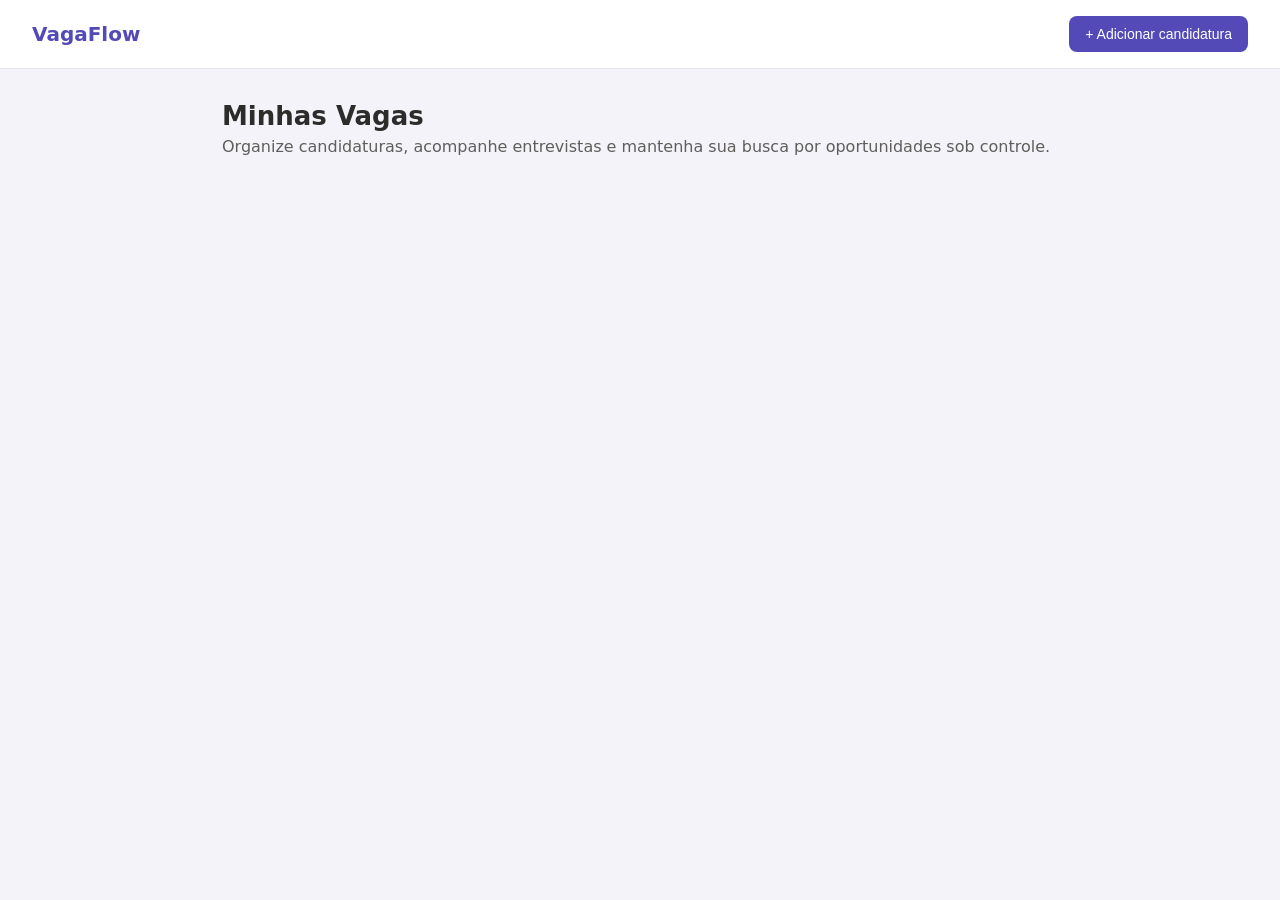
<file: frontend/index.html>
<!DOCTYPE html>
<html lang="pt-br">
<head>
  <meta charset="UTF-8">
  <meta name="viewport" content="width=device-width, initial-scale=1.0">
  <title>VagaFlow</title>
  <link rel="stylesheet" href="style.css">
</head>
<body>
  <header class="topo">
    <span class="logo">VagaFlow</span>
    <button class="btn-primario" onclick="abrirModal()">+ Adicionar candidatura</button>
  </header>

  <main class="conteudo">
    <h1>Minhas Vagas</h1>
    <p class="subtitulo">Organize candidaturas, acompanhe entrevistas e mantenha sua busca por oportunidades sob controle.</p>

    <div id="lista-vagas" class="lista"></div>
  </main>
<div id="overlay" class="overlay" style="display:none;">
    <div class="modal">
      <div class="modal-topo">
        <h2>Nova candidatura</h2>
        <button class="btn-icone" onclick="fecharModal()" aria-label="Fechar">✕</button>
      </div>

      <label>Empresa *</label>
      <input type="text" id="empresa">

      <label>Cargo *</label>
      <input type="text" id="cargo">

      <label>Link da vaga *</label>
      <input type="text" id="link">

      <label>Fonte da vaga</label>
      <select id="fonte">
        <option value="LinkedIn">LinkedIn</option>
        <option value="Site da empresa">Site da empresa</option>
        <option value="Gupy">Gupy</option>
        <option value="Outros">Outros</option>
      </select>

      <label>Anotações</label>
      <textarea id="anotacoes"></textarea>

      <p id="msg-erro" class="msg-erro"></p>

      <button class="btn-primario" onclick="salvarVaga()">Salvar candidatura</button>
    </div>
  </div>
  <script src="app.js"></script>
</body>
</html>
</file>
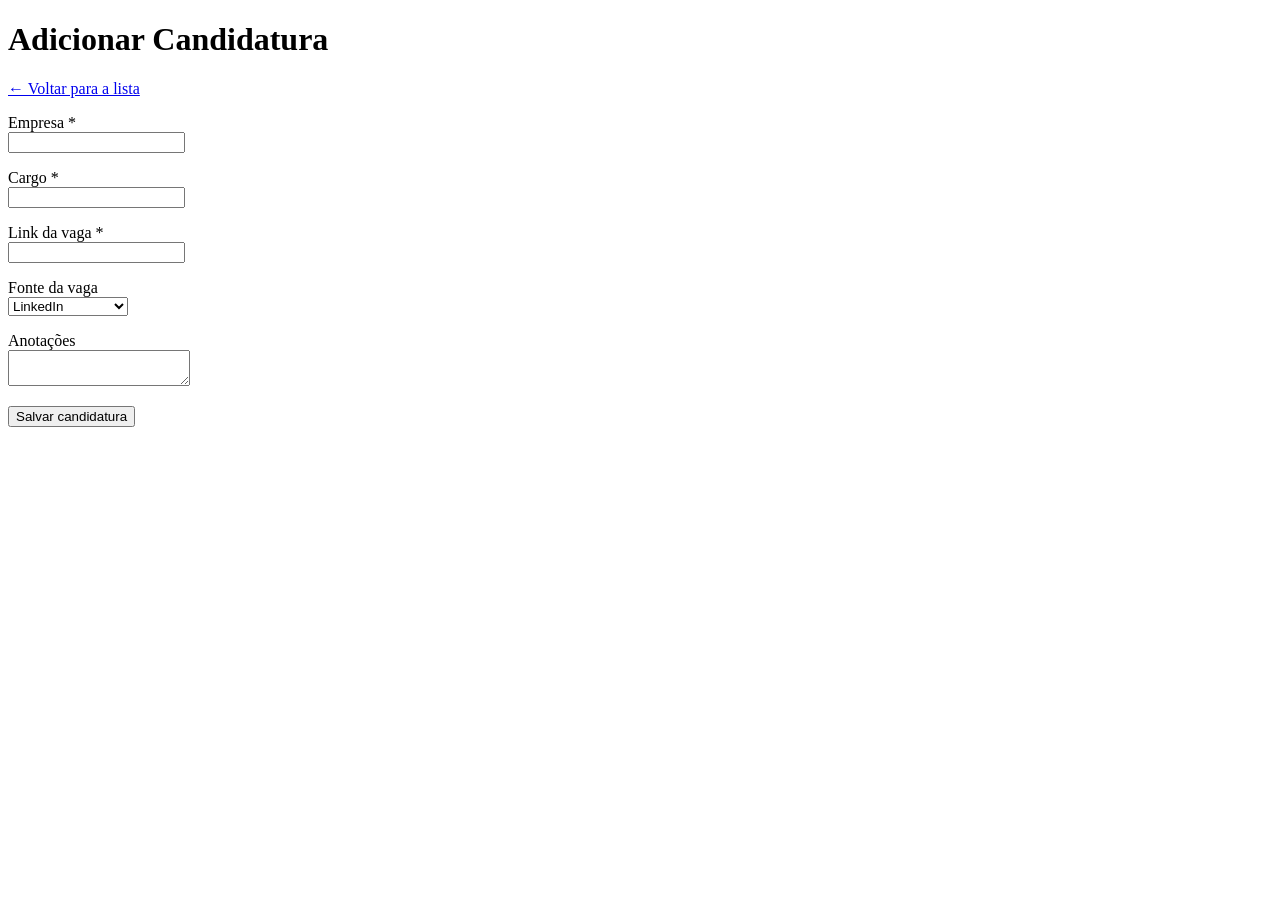
<file: frontend/adicionar.html>
<!DOCTYPE html>
<html lang="pt-br">
<head>
  <meta charset="UTF-8">
  <title>Adicionar Candidatura</title>
</head>
<body>
  <h1>Adicionar Candidatura</h1>
  <p><a href="index.html">← Voltar para a lista</a></p>

  <form id="form-vaga">
    <p>
      <label>Empresa *<br>
        <input type="text" id="empresa">
      </label>
    </p>
    <p>
      <label>Cargo *<br>
        <input type="text" id="cargo">
      </label>
    </p>
    <p>
      <label>Link da vaga *<br>
        <input type="text" id="link">
      </label>
    </p>
    <p>
      <label>Fonte da vaga<br>
        <select id="fonte">
          <option value="LinkedIn">LinkedIn</option>
          <option value="Site da empresa">Site da empresa</option>
          <option value="Gupy">Gupy</option>
          <option value="Outros">Outros</option>
        </select>
      </label>
    </p>
    <p>
      <label>Anotações<br>
        <textarea id="anotacoes"></textarea>
      </label>
    </p>

    <button type="submit">Salvar candidatura</button>
  </form>

  <p id="mensagem"></p>

  <script src="adicionar.js"></script>
</body>
</html>
</file>
<file: frontend/style.css>
:root {
  --roxo: #534AB7;
  --roxo-escuro: #3C3489;
  --fundo: #F4F3FA;
  --cartao: #FFFFFF;
  --borda: #E5E3EF;
  --texto: #2C2C2A;
  --texto-suave: #5F5E5A;
}

* { box-sizing: border-box; }

body {
  margin: 0;
  font-family: system-ui, -apple-system, "Segoe UI", Roboto, sans-serif;
  background: var(--fundo);
  color: var(--texto);
}

.topo {
  display: flex;
  align-items: center;
  justify-content: space-between;
  padding: 16px 32px;
  background: var(--cartao);
  border-bottom: 1px solid var(--borda);
}

.logo { font-size: 20px; font-weight: 600; color: var(--roxo); }

.btn-primario {
  background: var(--roxo);
  color: #FFF;
  text-decoration: none;
  padding: 10px 16px;
  border-radius: 8px;
  font-size: 14px;
  font-weight: 500;
  border: none;
  cursor: pointer;
}
.btn-primario:hover { background: var(--roxo-escuro); }

.conteudo { max-width: 900px; margin: 0 auto; padding: 32px; }

h1 { font-size: 26px; margin: 0 0 6px; }
.subtitulo { color: var(--texto-suave); margin: 0 0 28px; }

.lista { display: flex; flex-direction: column; gap: 12px; }

.cartao {
  background: var(--cartao);
  border: 1px solid var(--borda);
  border-radius: 12px;
  padding: 16px 20px;
}

.cartao-linha { display: flex; align-items: center; gap: 12px; }
.cartao-info { flex: 1; }
.cartao-empresa { font-size: 16px; font-weight: 500; margin: 0; }
.cartao-cargo { font-size: 14px; color: var(--texto-suave); margin: 0; }

.status { margin-left: auto; }

.status, .link-vaga, .acoes {
  flex-shrink: 0;
}

.acoes {
  display: flex;
  align-items: center;
  gap: 8px;
  width: 64px;
  justify-content: flex-end;
}

.link-vaga { color: var(--roxo); text-decoration: none; font-size: 14px; }
.link-vaga:hover { text-decoration: underline; }

.status {
  border: none;
  border-radius: 20px;
  padding: 6px 12px;
  font-size: 13px;
  font-weight: 500;
  cursor: pointer;
  appearance: none;
  -webkit-appearance: none;
}
.status-candidatada { background: #E6F1FB; color: #0C447C; }
.status-processo    { background: #FAEEDA; color: #633806; }
.status-proposta    { background: #EAF3DE; color: #27500A; }
.status-rejeitada   { background: #FCEBEB; color: #791F1F; }

.btn-icone { background: none; border: none; cursor: pointer; font-size: 16px; }
.btn-deletar { color: #A32D2D; }

.nota {
  margin-top: 12px;
  padding: 10px 12px;
  background: var(--fundo);
  border-radius: 8px;
  font-size: 14px;
  color: var(--texto-suave);
}

.vazio { text-align: center; color: var(--texto-suave); padding: 40px; }

.overlay {
  position: fixed;
  top: 0; left: 0;
  width: 100%; height: 100%;
  background: rgba(0, 0, 0, 0.45);
  display: flex;
  align-items: center;
  justify-content: center;
}

.modal {
  background: var(--cartao);
  border-radius: 12px;
  padding: 24px;
  width: 90%;
  max-width: 420px;
  max-height: 90vh;
  overflow-y: auto;
}

.modal-topo {
  display: flex;
  align-items: center;
  justify-content: space-between;
  margin-bottom: 16px;
}
.modal-topo h2 { margin: 0; font-size: 20px; }

.modal label {
  display: block;
  font-size: 13px;
  color: var(--texto-suave);
  margin: 12px 0 4px;
}

.modal input, .modal select, .modal textarea {
  width: 100%;
  padding: 10px;
  border: 1px solid var(--borda);
  border-radius: 8px;
  font-size: 14px;
  font-family: inherit;
}
.modal textarea { min-height: 70px; resize: vertical; }

.modal .btn-primario {
  width: 100%;
  margin-top: 20px;
  padding: 12px;
  font-size: 15px;
}

.msg-erro { color: #A32D2D; font-size: 14px; margin: 12px 0 0; min-height: 20px; }
</file>
